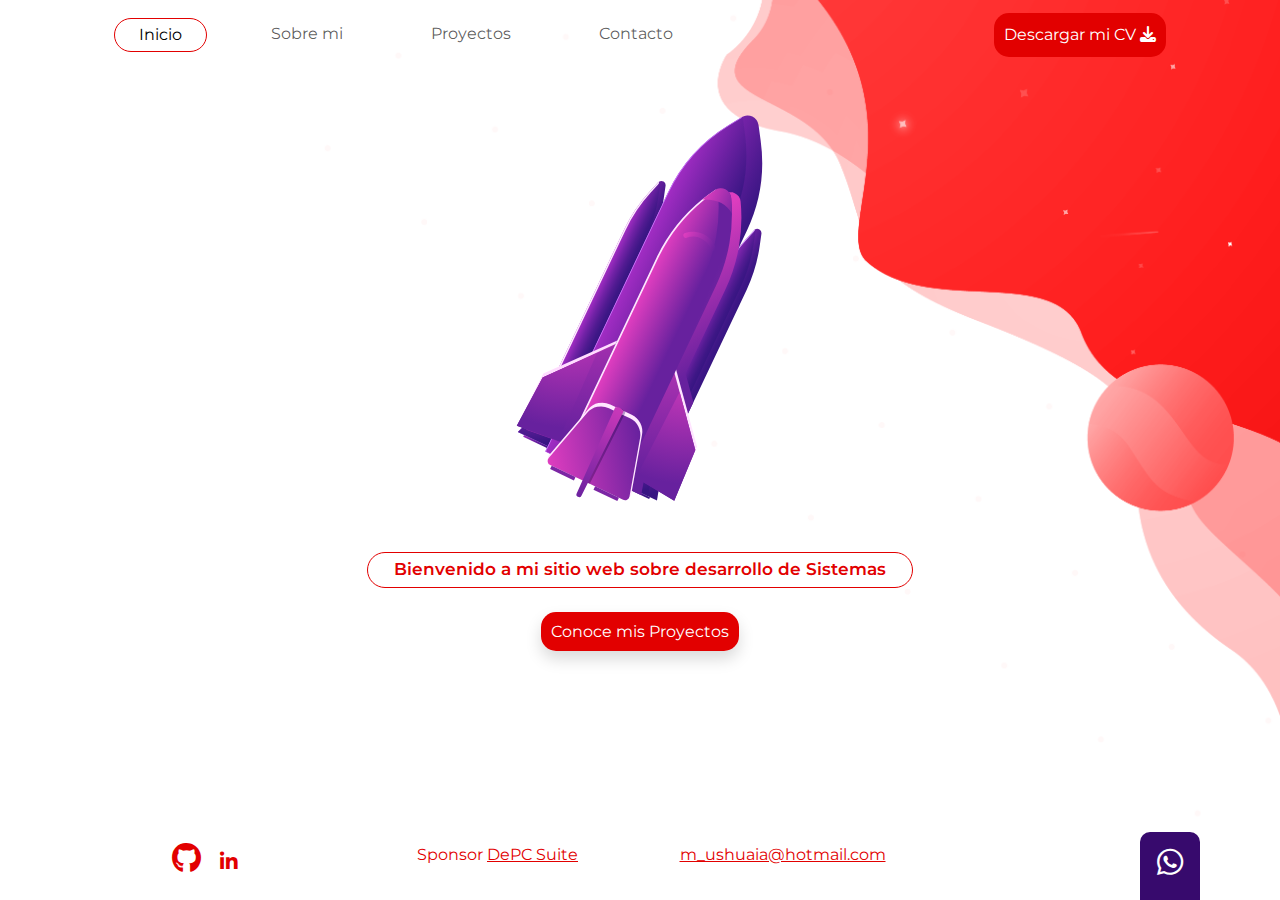
<file: index.html>
<!DOCTYPE html>
<html lang="es" class="h-100">
<head>
    <meta charset="UTF-8">
    <meta http-equiv="X-UA-Compatible" content="IE=edge">
    <meta name="viewport" content="width=device-width, initial-scale=1.0">
    <link rel="stylesheet" href="css/fontawesome/css/all.min.css">
    <link rel="stylesheet" href="css/fontawesome/css/fontawesome.min.css">
    <link rel="stylesheet" href="css/bootstrap/css/bootstrap.min.css">
    <link rel="stylesheet" href="css/estilos.css">
    <link rel="shortcut icon" href="images/BM.png">
    <script src="css/bootstrap/js/bootstrap.bundle.min.js"></script>
    <title>Inicio</title>
</head>

<body id="inicio" class="d-flex flex-column h-100">
    <header class="container">
        <nav class="navbar navbar-expand-md mb-4">
            <div class="container-fluid">
                <button class="navbar-toggler" type="button" data-bs-toggle="collapse" data-bs-target="#navbarCollapse" aria-controls="navbarCollapse" aria-expanded="false" aria-label="Toggle navigation">
                <span class="navbar-toggler-icon"></span>
                </button>
                <div class="collapse navbar-collapse" id="navbarCollapse">
                    <ul class="navbar-nav me-auto mb-2 mb-md-0">
                        <li class="nav-item">
                            <a class="nav-link active px-4 py-1" href="index.html">Inicio</a>
                        </li>
                        <li class="nav-item">
                            <a class="nav-link px-4 py-1" href="sobre-mi.html">Sobre mi</a>
                        </li>
                        <li class="nav-item">
                            <a class="nav-link px-4 py-1" href="proyectos.html">Proyectos</a>
                        </li>
                        <li class="nav-item">
                            <a class="nav-link px-4 py-1" href="contacto.html">Contacto</a>
                        </li>
                    </ul>
                    <ul class="navbar-nav">
                        <li class="float-sm-end">
                            <a class="btn btn-rojo" href="contacto.html">Descargar mi CV <i
                                    class="fa-solid fa-download"></i></a>
                        </li>
                    </ul>
                </div>
            </div>
          </nav>
    </header>
    <main class="container">
        <div class="row">
            <div class="col-12 div-cohete text-center my-3 mx-auto">
                <a href="proyectos.html"><img src="images/cohete.svg" class="cohete"></a>
            </div>
            <div class="col-12 col-sm-6 my-3 offset-sm-3 text-center">
                <p class="p-1">Bienvenido a mi sitio web sobre desarrollo de Sistemas</p>
            </div>
            <div class="col-12 text-center pt-3 pb-5">
                <a href="proyectos.html" class="btn-rojo shadow">Conoce mis Proyectos</a>
            </div>
        </div>

    </main>

    <footer class="container mt-auto py-4">
        <div class="row">
            <div class="col-12 text-center col-sm-3" id="logos">
                <a href="https://github.com" target="_blank" title="GitHub">
                    <i class="fa-brands fa-github"></i>
                </a>
                <a href="https://linkedin.com" target="_blank" title="Linkedin">
                    <i class="fa-brands fa-linkedin-in"></i>
                </a>
            </div>
            <div class="col-12 text-center col-sm-3">
                Sponsor <a href="https://depcsuite.com">DePC Suite</a>
            </div>
            <div class="col-12 text-center col-sm-3">
                <a href="mailto:m_ushuaia@hotmail,com" target="_blank">m_ushuaia@hotmail.com</a>
            </div>
        </div>
    </footer>
    <div class="whatsapp">
        <a href="http://api.whatsapp.com/send?phone=5492901569777" target="_blank" title="WhatsApp">
            <i class="fa-brands fa-whatsapp"></i>
        </a>
    </div>
    
</body>
</html>
</file>
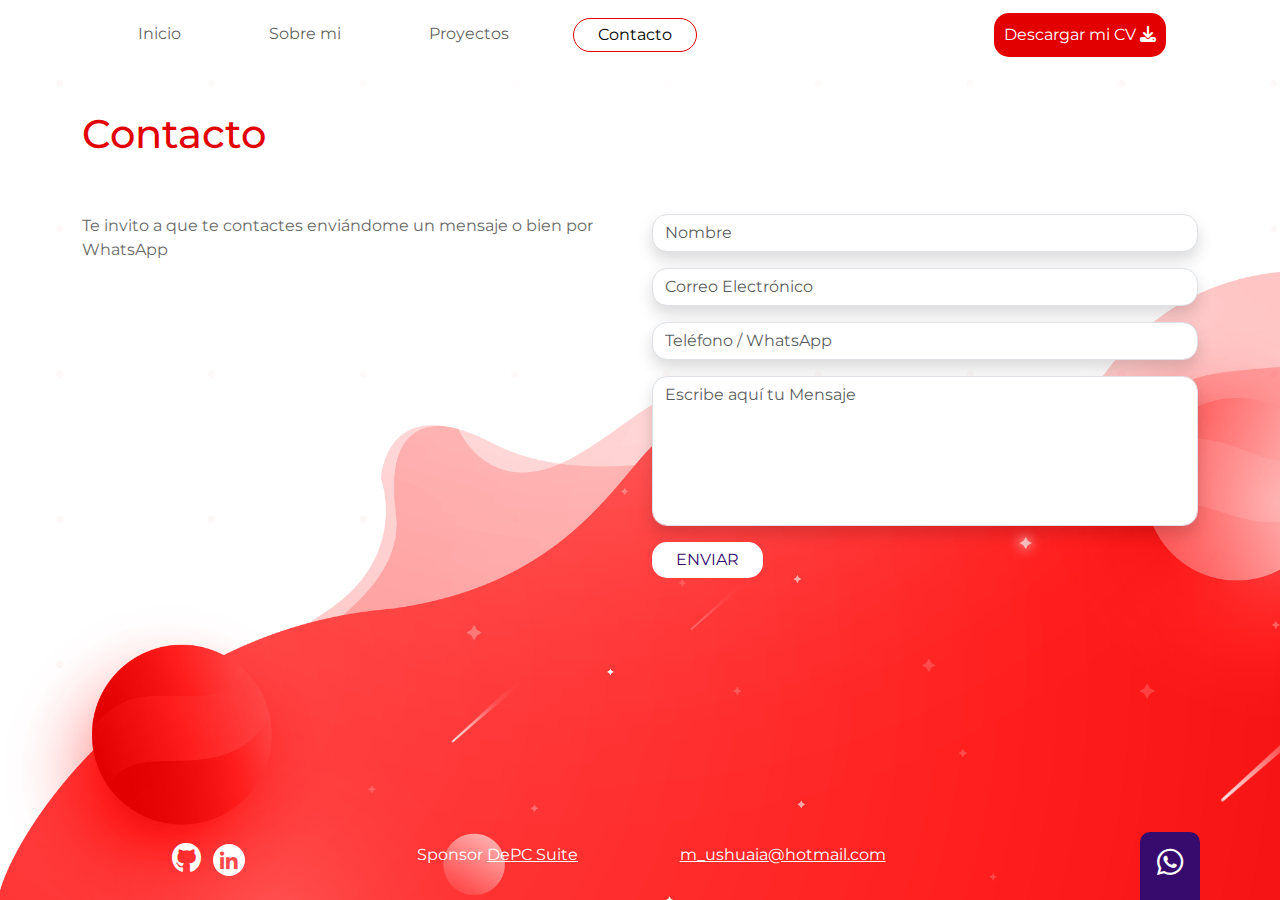
<file: contacto.html>
<!DOCTYPE html>
<html lang="es" class="h-100">
<head>
    <meta charset="UTF-8">
    <meta http-equiv="X-UA-Compatible" content="IE=edge">
    <meta name="viewport" content="width=device-width, initial-scale=1.0">
    <link rel="stylesheet" href="css/fontawesome/css/all.min.css">
    <link rel="stylesheet" href="css/fontawesome/css/fontawesome.min.css">
    <link rel="stylesheet" href="css/bootstrap/css/bootstrap.min.css">
    <link rel="stylesheet" href="css/estilos.css">
    <link rel="shortcut icon" href="images/BM.png">
    <script src="css/bootstrap/js/bootstrap.bundle.min.js"></script>
    <title>Contacto</title>
</head>

<body id="contacto" class="d-flex flex-column h-100">
    <header class="container">
        <nav class="navbar navbar-expand-md mb-4">
            <div class="container-fluid">
                <button class="navbar-toggler" type="button" data-bs-toggle="collapse" data-bs-target="#navbarCollapse" aria-controls="navbarCollapse" aria-expanded="false" aria-label="Toggle navigation">
                <span class="navbar-toggler-icon"></span>
                </button>
                <div class="collapse navbar-collapse" id="navbarCollapse">
                    <ul class="navbar-nav me-auto mb-2 mb-md-0">
                        <li class="nav-item">
                            <a class="nav-link px-4 py-1" href="index.html">Inicio</a>
                        </li>
                        <li class="nav-item">
                            <a class="nav-link px-4 py-1" href="sobre-mi.html">Sobre mi</a>
                        </li>
                        <li class="nav-item">
                            <a class="nav-link px-4 py-1" href="proyectos.html">Proyectos</a>
                        </li>
                        <li class="nav-item">
                            <a class="nav-link active px-4 py-1" href="contacto.html">Contacto</a>
                        </li>
                    </ul>
                    <ul class="navbar-nav">
                        <li class="float-sm-end">
                            <a class="btn btn-rojo" href="contacto.html">Descargar mi CV <i
                                    class="fa-solid fa-download"></i></a>
                        </li>
                    </ul>
                </div>
            </div>
          </nav>
    </header>
    <main class="container">
        <div class="row">
            <div class="col-12 pt-3 pb-5"> 
                <h1>Contacto</h1>
            </div>
        </div>
        <div class="row">
            <div class="col-12 col-sm-6">
                <p>Te invito a que te contactes enviándome un mensaje o bien por WhatsApp</p>
            </div>
            <div class="col-12 col-sm-6">
                <div class="pb-3">
                    <form action="" method="post">
                        <input type="text" name="txtNombre" id="txtNombre" placeholder="Nombre" class="form-control shadow">
                    </form>
                </div>
                <div class="pb-3">
                    <form action="" method="post">
                        <input type="email" name="txtCorreo" id="txtCorreo" placeholder="Correo Electrónico" class="form-control shadow">
                    </form>
                </div>
                <div class="pb-3">
                    <form action="" method="post">
                        <input type="tel" name="txtTelefono" id="txtTelefono" placeholder="Teléfono / WhatsApp" class="form-control shadow">
                    </form>
                </div>
                <div class="pb-3">
                    <form action="" method="post">
                        <textarea name="txtMensaje" id="txtMensaje" placeholder="Escribe aquí tu Mensaje" class="form-control shadow"></textarea>
                    </form>
                </div>
                <div class="pb-3">
                    <button type="submit" class="btn px-4" name="btnEnviar" id="btnEnviar">ENVIAR</button>
                </div>
            </div>
        </div>

    </main>
    <footer class="container mt-auto pb-4">
        <div class="row">
            <div class="col-12 text-center col-sm-3" id="logos">
                <a href="https://github.com" target="_blank" title="GitHub">
                    <i class="fa-brands fa-github"></i>
                </a>
                <a href="https://linkedin.com" target="_blank" title="Linkedin">
                    <i class="fa-brands fa-linkedin-in"></i>
                </a>
            </div>
            <div class="col-12 text-center col-sm-3">
                Sponsor <a href="https://depcsuite.com">DePC Suite</a>
            </div>
            <div class="col-12 text-center col-sm-3">
                <a href="mailto:m_ushuaia@hotmail.com" target="_blank">m_ushuaia@hotmail.com</a>
            </div>
        </div>
    </footer>
    <div class="whatsapp">
        <a href="http://api.whatsapp.com/send?phone=5492901569777" target="_blank" title="WhatsApp">
            <i class="fa-brands fa-whatsapp"></i>
        </a>
    </div>
    
</body>
</html>
</file>
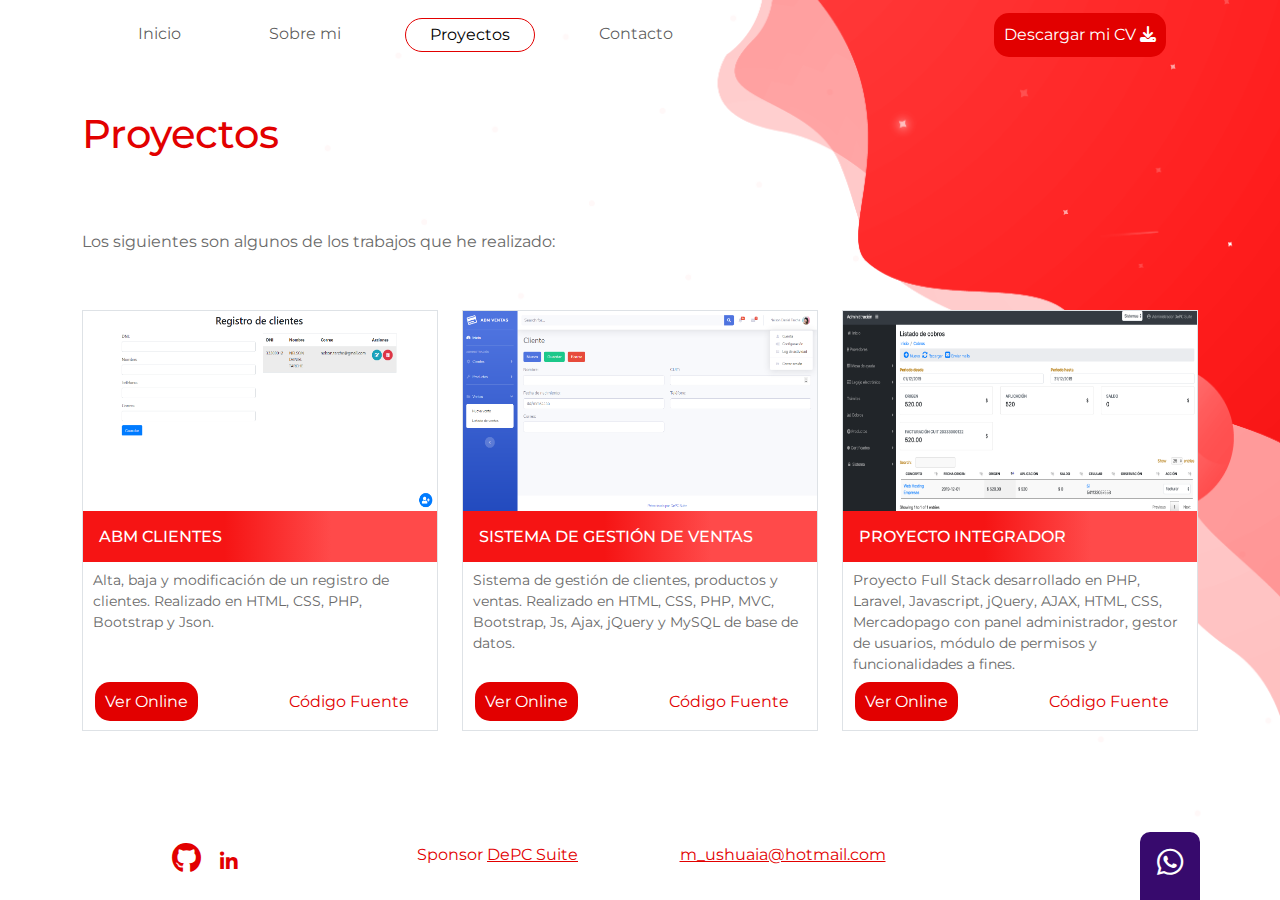
<file: proyectos.html>
<!DOCTYPE html>
<html lang="es" class="h-100">
<head>
    <meta charset="UTF-8">
    <meta http-equiv="X-UA-Compatible" content="IE=edge">
    <meta name="viewport" content="width=device-width, initial-scale=1.0">
    <link rel="stylesheet" href="css/fontawesome/css/all.min.css">
    <link rel="stylesheet" href="css/fontawesome/css/fontawesome.min.css">
    <link rel="stylesheet" href="css/bootstrap/css/bootstrap.min.css">
    <link rel="stylesheet" href="css/estilos.css">
    <link rel="shortcut icon" href="images/BM.png">
    <script src="css/bootstrap/js/bootstrap.bundle.min.js"></script>
    <title>Mis Proyectos</title>
</head>

<body id="proyectos" class="d-flex flex-column h-100">
    <header class="container">
        <nav class="navbar navbar-expand-md mb-4">
            <div class="container-fluid">
                <button class="navbar-toggler" type="button" data-bs-toggle="collapse" data-bs-target="#navbarCollapse" aria-controls="navbarCollapse" aria-expanded="false" aria-label="Toggle navigation">
                <span class="navbar-toggler-icon"></span>
                </button>
                <div class="collapse navbar-collapse" id="navbarCollapse">
                    <ul class="navbar-nav me-auto mb-2 mb-md-0">
                        <li class="nav-item">
                            <a class="nav-link px-4 py-1" href="index.html">Inicio</a>
                        </li>
                        <li class="nav-item">
                            <a class="nav-link px-4 py-1" href="sobre-mi.html">Sobre mi</a>
                        </li>
                        <li class="nav-item">
                            <a class="nav-link active px-4 py-1" href="proyectos.html">Proyectos</a>
                        </li>
                        <li class="nav-item">
                            <a class="nav-link px-4 py-1" href="contacto.html">Contacto</a>
                        </li>
                    </ul>
                    <ul class="navbar-nav">
                        <li class="float-sm-end">
                            <a class="btn btn-rojo" href="contacto.html">Descargar mi CV <i
                                    class="fa-solid fa-download"></i></a>
                        </li>
                    </ul>
                </div>
            </div>
        </nav>
    </header>
    <main class="container mb-5">
        <div class="row">
            <div class="col-12 pt-3 pb-5"> 
                <h1>Proyectos</h1>
            </div>
        </div>
        <div class="row">
            <div class="col-12 pt-3 pb-3">
                <p>Los siguientes son algunos de los trabajos que he realizado:</p>
            </div>
        </div>
        <div class="row">
            <div class="col-12 col-sm-4 p-4">
                <div class="row border pycto">
                    <div class="col-12 p-0">
                        <img src="images/abmclientes.png" alt="ABM CLIENTES" class="img-fluid">
                        <h2>ABM CLIENTES</h2>
                        <p>Alta, baja y modificación de un registro de clientes. Realizado en HTML, CSS, PHP, Bootstrap y Json.</p>
                    </div>
                    <div class="col-6 pb-3">
                        <a href="#" class="btn-rojo">Ver Online</a>
                    </div>
                    <div class="col-6 pb-3 text-center">
                        <a href="#" class="hyperv-rojo">Código Fuente</a>
                    </div>
                </div>
            </div>

            <div class="col-12 col-sm-4 p-4">
                <div class="row border pycto">
                    <div class="col-12 p-0">
                        <img src="images/abmventas.png" alt="SISTEMA DE GESTIÓN DE VENTAS" class="img-fluid">
                        <h2>SISTEMA DE GESTIÓN DE VENTAS</h2>
                        <p>Sistema de gestión de clientes, productos y ventas. Realizado en HTML, CSS, PHP, MVC, Bootstrap, Js, Ajax, jQuery y MySQL de base de datos.</p>
                    </div>
                    <div class="col-6 pb-3">
                        <a href="#" class="btn-rojo">Ver Online</a>
                    </div>
                    <div class="col-6 pb-3 text-center">
                        <a href="#" class="hyperv-rojo">Código Fuente</a>
                    </div>
                </div>
            </div>

            <div class="col-12 col-sm-4 p-4">
                <div class="row border pycto">
                    <div class="col-12 p-0">
                        <img src="images/proyecto-integrador.png" alt="PROYECTO INTEGRADOR" class="img-fluid">
                        <h2>PROYECTO INTEGRADOR</h2>
                        <p>Proyecto Full Stack desarrollado en PHP, Laravel, Javascript, jQuery, AJAX, HTML, CSS, Mercadopago con panel administrador, gestor de usuarios, módulo de permisos y funcionalidades a fines.</p>
                    </div>
                    <div class="col-6 pb-3">
                        <a href="#" class="btn-rojo">Ver Online</a>
                    </div>
                    <div class="col-6 pb-3 text-center">
                        <a href="#" class="hyperv-rojo">Código Fuente</a>
                    </div>
                </div>
            </div>
        </div>

    </main>
    <footer class="container mt-auto py-4">
        <div class="row">
            <div class="col-12 text-center col-sm-3" id="logos">
                <a href="https://github.com" target="_blank" title="GitHub">
                    <i class="fa-brands fa-github"></i>
                </a>
                <a href="https://linkedin.com" target="_blank" title="Linkedin">
                    <i class="fa-brands fa-linkedin-in"></i>
                </a>
            </div>
            <div class="col-12 text-center col-sm-3">
                Sponsor <a href="https://depcsuite.com">DePC Suite</a>
            </div>
            <div class="col-12 text-center col-sm-3">
                <a href="mailto:m_ushuaia@hotmail.com" target="_blank">m_ushuaia@hotmail.com</a>
            </div>
        </div>
    </footer>
    <div class="whatsapp">
        <a href="http://api.whatsapp.com/send?phone=5492901569777" target="_blank" title="WhatsApp">
            <i class="fa-brands fa-whatsapp"></i>
        </a>
    </div>
    
</body>
</html>
</file>
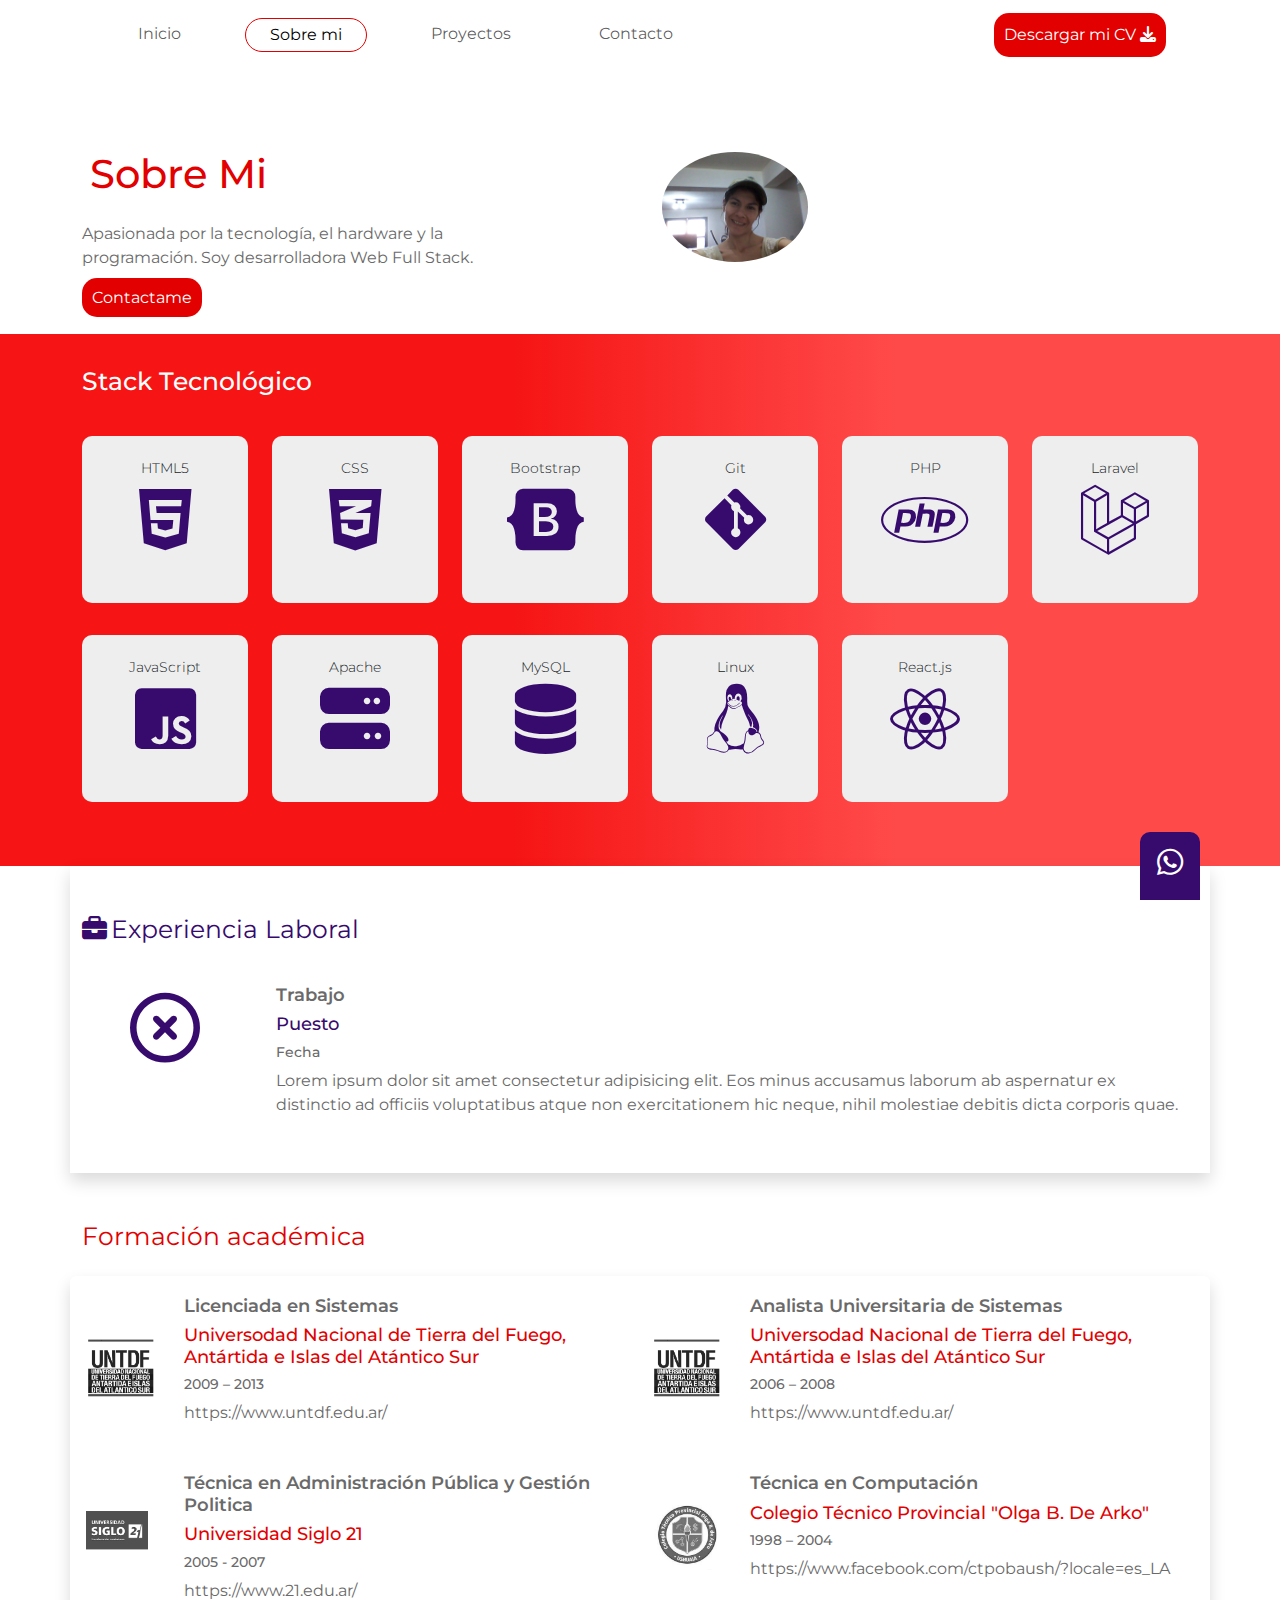
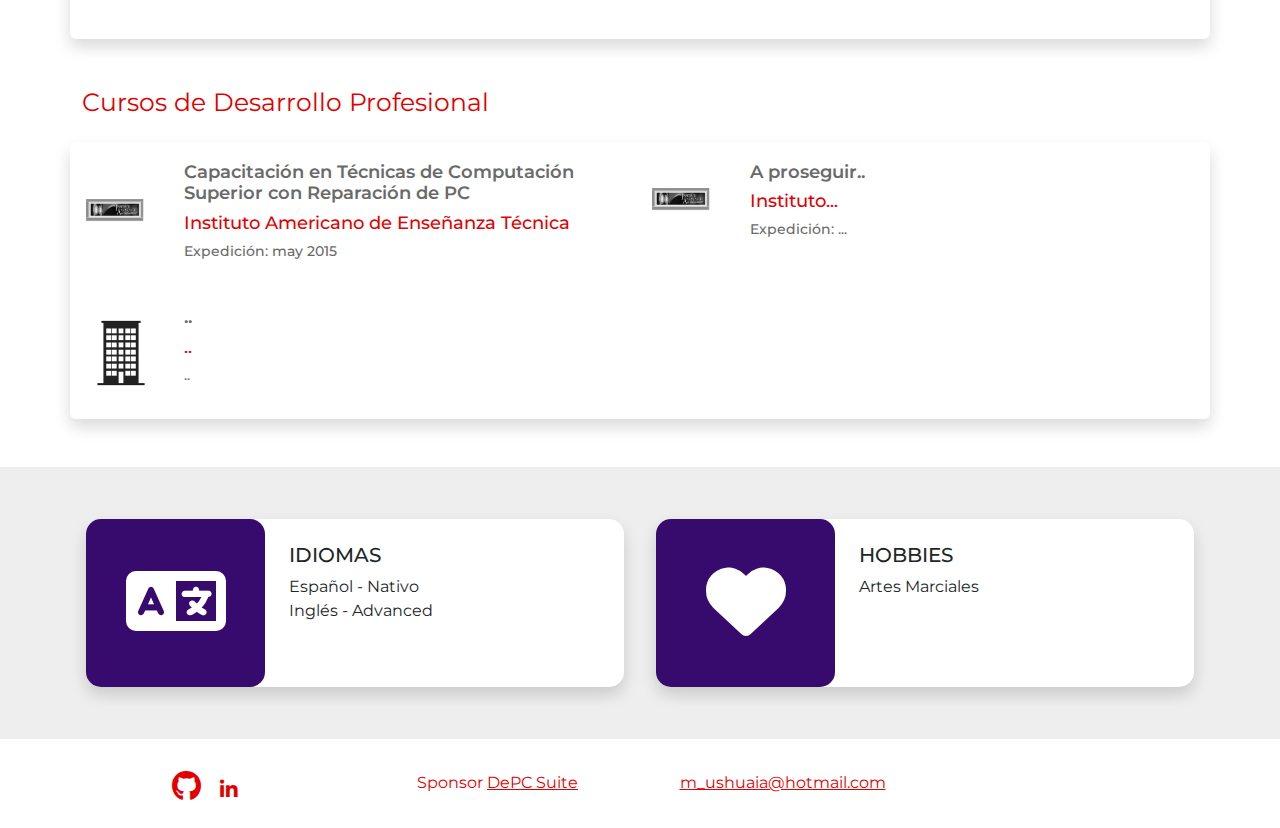
<file: sobre-mi.html>
<!DOCTYPE html>
<html lang="es" class="h-100">
<head>
    <meta charset="UTF-8">
    <meta http-equiv="X-UA-Compatible" content="IE=edge">
    <meta name="viewport" content="width=device-width, initial-scale=1.0">
    <link rel="stylesheet" href="css/fontawesome/css/all.min.css">
    <link rel="stylesheet" href="css/fontawesome/css/fontawesome.min.css">
    <link rel="stylesheet" href="css/bootstrap/css/bootstrap.min.css">
    <link rel="stylesheet" href="css/estilos.css">
    <link rel="shortcut icon" href="images/BM.png">
    <script src="css/bootstrap/js/bootstrap.bundle.min.js"></script>
    <title>Sobre Mi</title>
</head>

<body id="sobre-mi" class="d-flex flex-column h-100">
    <header class="container">
        <nav class="navbar navbar-expand-md mb-4">
            <div class="container-fluid">
                <button class="navbar-toggler" type="button" data-bs-toggle="collapse" data-bs-target="#navbarCollapse" aria-controls="navbarCollapse" aria-expanded="false" aria-label="Toggle navigation">
                <span class="navbar-toggler-icon"></span>
                </button>
                <div class="collapse navbar-collapse" id="navbarCollapse">
                    <ul class="navbar-nav me-auto mb-2 mb-md-0">
                        <li class="nav-item">
                            <a class="nav-link px-4 py-1" href="index.html">Inicio</a>
                        </li>
                        <li class="nav-item">
                            <a class="nav-link active px-4 py-1" href="sobre-mi.html">Sobre mi</a>
                        </li>
                        <li class="nav-item">
                            <a class="nav-link px-4 py-1" href="proyectos.html">Proyectos</a>
                        </li>
                        <li class="nav-item">
                            <a class="nav-link px-4 py-1" href="contacto.html">Contacto</a>
                        </li>
                    </ul>
                    <ul class="navbar-nav">
                        <li class="float-sm-end">
                            <a class="btn btn-rojo" href="contacto.html">Descargar mi CV <i
                                    class="fa-solid fa-download"></i></a>
                        </li>
                    </ul>
                </div>
            </div>
        </nav>
        <div class="row pt-5 pb-4">
            <div class="col-12 col-sm-5">
                <h1 class="p-2">Sobre Mi</h1>
                <p class="my-3">Apasionada por la tecnología, el hardware y la programación. Soy desarrolladora Web Full Stack.</p>
            </div>
            <div class="col-12 col-sm-2 offset-sm-1">
                <img src="images/Foto-Personal.jpg" alt="Barbara Maldonado" class="img-fluid img-circle">
            </div>
            <div>
                <a href="contacto.html" class="btn-rojo">Contactame</a>
            </div>
        </div>
    </header>
    <main>
        <section id="stack-tec">
            <div class="container">
                <div class="row">
                    <div class="col-12 py-3">
                        <h2>Stack Tecnológico</h2>
                    </div>
                </div>
                <div class="row">
                    <div class="col-6 col-sm-2 my-3">
                        <div class="tarj text-center pt-4 pb-5">
                            <h3>HTML5</h3>
                            <i class="fa-brands fa-html5"></i>
                        </div>
                    </div>
                    <div class="col-6 col-sm-2 my-3">
                        <div class="tarj text-center pt-4 pb-5">
                            <h3>CSS</h3>
                            <i class="fa-brands fa-css3-alt"></i>
                        </div>
                    </div>
                    <div class="col-6 col-sm-2 my-3">
                        <div class="tarj text-center pt-4 pb-5">
                            <h3>Bootstrap</h3>
                            <i class="fa-brands fa-bootstrap"></i>
                        </div>
                    </div>
                    <div class="col-6 col-sm-2 my-3">
                        <div class="tarj text-center pt-4 pb-5">
                            <h3>Git</h3>
                            <i class="fa-brands fa-git-alt"></i>
                        </div>
                    </div>
                    <div class="col-6 col-sm-2 my-3">
                        <div class="tarj text-center pt-4 pb-5">
                            <h3>PHP</h3>
                            <i class="fa-brands fa-php"></i>
                        </div>
                    </div>
                    <div class="col-6 col-sm-2 my-3">
                        <div class="tarj text-center pt-4 pb-5">
                            <h3>Laravel</h3>
                            <i class="fa-brands fa-laravel"></i>
                        </div>
                    </div>
                    <div class="col-6 col-sm-2 my-3">
                        <div class="tarj text-center pt-4 pb-5">
                            <h3>JavaScript</h3>
                            <i class="fa-brands fa-square-js"></i>
                        </div>
                    </div>
                    <div class="col-6 col-sm-2 my-3">
                        <div class="tarj text-center pt-4 pb-5">
                            <h3>Apache</h3>
                            <i class="fa-solid fa-server"></i>
                        </div>
                    </div>
                    <div class="col-6 col-sm-2 my-3">
                        <div class="tarj text-center pt-4 pb-5">
                            <h3>MySQL</h3>
                            <i class="fa-solid fa-database"></i>
                        </div>
                    </div>
                    <div class="col-6 col-sm-2 my-3">
                        <div class="tarj text-center pt-4 pb-5">
                            <h3>Linux</h3>
                            <i class="fa-brands fa-linux"></i>
                        </div>
                    </div>
                    <div class="col-6 col-sm-2 my-3">
                        <div class="tarj text-center pt-4 pb-5">
                            <h3>React.js</h3>
                            <i class="fa-brands fa-react"></i>
                        </div>
                    </div>
                    <div class="col-6 col-sm-2 my-3"></div>
                    <div class="col-6 col-sm-2 my-3"></div>
                    <div class="col-6 col-sm-2 my-3"></div>
                </div>
            </div>
        </section>

        <div>
            <section id="exp" class="pt-5 pb-4 container shadow">
                    <div class="row">
                        <div class="col-12">
                            <i class="fa-solid fa-briefcase"></i>
                            <h2>Experiencia Laboral</h2>
                        </div>
                        <div class="col-2 text-center p-5 d-none d-sm-block icos-exp">
                            <i class="fa-regular fa-circle-xmark"></i>
                        </div>
                        <div class="col-10 p-3 mt-4">
                            <h3>Trabajo</h3>
                            <h4>Puesto</h4>
                            <h5>Fecha</h5>
                            <p>Lorem ipsum dolor sit amet consectetur adipisicing elit. Eos minus accusamus laborum ab aspernatur ex distinctio ad officiis voluptatibus atque non exercitationem hic neque, nihil molestiae debitis dicta corporis quae.</p>                           
                        </div>
                    </div>
            </section>
    
            <section id="formacion" class="container">
                <div class="row">
                    <div class="col-12 pt-5 pb-4">
                        <h2>Formación académica</h2>
                    </div>
                </div>
                <div class="row shadow bg-white rounded p-1">
                    <div class="col-12 col-sm-6">
                        <div class="row">
                            <div class="col-2 py-3 my-auto d-none d-sm-block">
                                <img src="images/logo-EstudioU.png" class= "img-fluid baw" title="depcsuite">
                            </div>
                            <div class="col-12- col-sm-10 p-3">
                                <h3>Licenciada en Sistemas</h3>
                                <h4>Universodad Nacional de Tierra del Fuego, Antártida e Islas del Atántico Sur</h4>
                                <h5>2009 – 2013</h5>
                                <p>https://www.untdf.edu.ar/</p>
                            </div>
                        </div>
                    </div>
                    <div class="col-12 col-sm-6">
                        <div class="row">
                            <div class="col-2 py-3 my-auto d-none d-sm-block">
                                <img src="images/logo-EstudioU.png" class= "img-fluid baw" title="depcsuite">
                            </div>
                            <div class="col-12- col-sm-10 p-3">
                                <h3>Analista Universitaria de Sistemas</h3>
                                <h4>Universodad Nacional de Tierra del Fuego, Antártida e Islas del Atántico Sur</h4>
                                <h5>2006 – 2008</h5>
                                <p>https://www.untdf.edu.ar/</p>
                            </div>
                        </div>
                    </div>
                    <div class="col-12 col-sm-6">
                        <div class="row">
                            <div class="col-2 py-3 my-auto d-none d-sm-block">
                                <img src="images/logo-EstudioU1.png" class= "img-fluid baw" title="depcsuite">                           </div>
                            <div class="col-12- col-sm-10 p-3">
                                <h3>Técnica en Administración Pública y Gestión Politica</h3>
                                <h4>Universidad Siglo 21</h4>
                                <h5>2005 - 2007</h5>
                                <p>https://www.21.edu.ar/</p>
                            </div>
                        </div>
                    </div>
                    <div class="col-12 col-sm-6">
                        <div class="row">
                            <div class="col-2 py-3 my-auto d-none d-sm-block">
                                <img src="images/logo-EstudioC.png" class= "img-fluid baw" title="depcsuite">
                            </div>
                            <div class="col-12- col-sm-10 p-3">
                                <h3>Técnica en Computación</h3>
                                <h4>Colegio Técnico Provincial "Olga B. De Arko"</h4>
                                <h5>1998 – 2004</h5>
                                <p>https://www.facebook.com/ctpobaush/?locale=es_LA</p>
                            </div>
                        </div>
                    </div>
                </div>
                </div>   
            </section>
    
            <section id="cursos" class="container mb-5">
                <div class="row">
                    <div class="col-12 pt-5 pb-4">
                        <h2>Cursos de Desarrollo Profesional</h2>
                    </div>
                </div>
                    <div class="row shadow bg-white rounded p-1">
                        <div class="col-12 col-sm-6">
                            <div class="row">
                                <div class="col-2 py-3 my-auto d-none d-sm-block">
                                    <img src="images/logo-Curso1.jpg" class="img-fluid baw" title="depcsuite">
                                </div>
                                <div class="col-12- col-sm-10 p-3">
                                    <h3>Capacitación en Técnicas de Computación Superior con Reparación de PC</h3>
                                    <h4>Instituto Americano de Enseñanza Técnica</h4>
                                    <h5>Expedición: may 2015</h5>
                                    <p></p>
                                </div>
                            </div>
                        </div>
                        <div class="col-12 col-sm-6">
                            <div class="row">
                                <div class="col-2 py-3 my-auto d-none d-sm-block">
                                    <img src="images/logo-Curso1.jpg" class="img-fluid baw" title="depcsuite">
                                </div>
                                <div class="col-12- col-sm-10 p-3">
                                    <h3>A proseguir..</h3>
                                    <h4>Instituto...</h4>
                                    <h5>Expedición: ...</h5>
                                    <p></p>
                                </div>
                            </div>
                        </div>
                        <div class="col-12 col-sm-6">
                            <div class="row">
                                <div class="col-2 py-3 my-auto d-none d-sm-block">
                                    <img src="images/sin-logo.png" class="img-fluid baw" title="depcsuite"> 
                                </div>
                                <div class="col-12- col-sm-10 p-3">
                                    <h3>..</h3>
                                    <h4>..</h4>
                                    <h5>..</h5>
                                    <p></p>
                                </div>
                            </div>
                        </div>
                    </div>
                    </div>
            </section>
        </div>

        <section id="otros">
            <div class="container py-5 my-3">
                <div class="row">
                    <div class="col-12 col-sm-6">
                        <div class="row tarj-otros shadow m-1">
                            <div class="col-4 tarj-ico text-center py-4">
                                <i class="fa-solid fa-language"></i>
                            </div>
                            <div class="col-8 p-4">
                                <h3>Idiomas</h3>
                                <ul>
                                    <li>Español - Nativo</li>
                                    <li>Inglés - Advanced</li>
                                </ul>
                            </div>
                        </div>
                    </div>
                    <div class="col-12 col-sm-6">
                        <div class="row tarj-otros shadow m-1">
                            <div class="col-4 tarj-ico text-center py-4">
                                <i class="fa-solid fa-heart"></i>
                            </div>
                            <div class="col-8 p-4">
                                <h3>Hobbies</h3>
                                <ul>
                                    <li>Artes Marciales</li>
                                </ul>
                            </div>
                        </div>
                    </div>
                </div>
            </div>
        </section>
    </main>
    
    <footer class="container mt-auto pb-4 pt-3">
        <div class="row">
            <div class="col-12 text-center col-sm-3" id="logos">
                <a href="https://github.com" target="_blank" title="GitHub">
                    <i class="fa-brands fa-github"></i>
                </a>
                <a href="https://linkedin.com" target="_blank" title="Linkedin">
                    <i class="fa-brands fa-linkedin-in"></i>
                </a>
            </div>
            <div class="col-12 text-center col-sm-3">
                Sponsor <a href="https://depcsuite.com">DePC Suite</a>
            </div>
            <div class="col-12 text-center col-sm-3">
                <a href="mailto:m_ushuaia@hotmail.com" target="_blank">m_ushuaia@hotmail.com</a>
            </div>
        </div>
    </footer>
    <div class="whatsapp">
        <a href="http://api.whatsapp.com/send?phone=5492901569777" target="_blank" title="WhatsApp">
            <i class="fa-brands fa-whatsapp"></i>
        </a>
    </div>
    
</body>
</html>
</file>
<file: css/estilos.css>
@import url('https://fonts.googleapis.com/css2?family=Montserrat:ital,wght@0,100;0,200;0,300;0,400;0,500;0,600;0,700;0,800;0,900;1,100;1,200;1,300;1,400;1,500;1,600;1,700;1,800;1,900&display=swap');
body{
    font-family: 'montserrat', sans-serif;
}
#contacto{
    background-image: url(../images/fondo-contacto.png);
    background-size: cover;
    background-repeat: no-repeat;
}
nav li{
    padding: 5px 20px;

}
nav .active{
    border: solid #E20000 1px;
    border-radius: 20px;
}
h1{
    color: #E20000;
}
p{
    color: #6a6a6a;
}
.btn{
    background-color: white;
    color: #370a6d;
    border: none;
    border-radius: 15px;
}
.btn:hover{
    background-color: #370a6d;
    color: white;
}
.btn-rojo{
    background-color: #E20000;
    color: white;
    border: none;
    border-radius: 15px;
    text-decoration: none;
    padding: 10px;
}
.btn-rojo:hover{
    background-color: #370a6d;
    color: white;
}
.hyperv-rojo{
    color: #E20000;
    text-decoration: none;
}
.hyperv-rojo:hover{
    color: #370a6d;
}
footer .fa-linkedin-in{
    font-size: 20px;
    border: 0px;
    height: 32px;
    width: 32px;
    text-align: center;
    padding: 8px 0 0 0;
    border-radius: 80px;
    margin: 0 8px;
}
#contacto footer, #contacto footer a, #inicio footer, #inicio footer a{
    color: white;
}
#contacto footer .fa-github, #inicio footer .fa-github{
    font-size: 30px;
    color: white;
}
#contacto footer .fa-linkedin-in{
    color: #ff4a49;
    background-color: white;
}
footer a:hover{
    color: #370a6d !important;
}
footer .fa-linkedin-in:hover{
    background-color: #370a6d !important;
    color: white !important;
}
footer .fa-github:hover{
    color: #370a6d !important;
}
div #logos a{
    text-decoration: none;
}
.whatsapp{
    background-color:#370a6d;
    color: white;
    width: 60px;
    border-top-left-radius: 10px ;
    border-top-right-radius: 10px ;
    font-size: 30px;
    text-align: center;
    padding: 8px 0 15px 0;
    right:80px;
    position: fixed;
    bottom: 0px;
}
.whatsapp a{
    color: white;
}
form textarea{
    resize: none;
    height: 150px;
}
form input[type=text], form input[type=email], form input[type=tel], textarea{
    border-radius: 15px !important;
}

#proyectos, #inicio{
    background-image: url(../images/fondo-proyectos.png);
    background-size: cover;
    background-repeat: no-repeat;
}
#proyectos footer, #proyectos footer a, #sobre-mi footer, #sobre-mi footer a, #inicio footer, #inicio footer a{
    color: #E20000;
}
#proyectos footer .fa-github, #sobre-mi footer .fa-github, #inicio footer .fa-github{
    font-size: 30px;
    color: #E20000;
}
.pycto{
    background-color: white;
}
.pycto h2{
    font-size: 16px;
    /*text-transform: uppercase; para ponerlo en mayúsculas*/
    color: white;
    background: rgb(246,20,20);
    background: linear-gradient(90deg, rgba(246,20,20,1) 40%, rgba(255,74,74,1) 70%);
    padding: 16px;
}
.pycto img{
    height: 200px;
}
.pycto p{
    font-size: 14px;
    height: 120px;
    margin: 0px 10px;
}
#inicio .div-cohete{
    height: 410px;
}
#inicio .cohete{
    height: 400px;
}
#inicio .cohete:hover{
    height: 410px;
}
#inicio p{
    font-size: 17px;
    border: solid 1px #E20000;
    color: #E20000;
    border-radius: 50px;
    font-weight: 600;
    margin: auto;
}
#stack-tec{
    background: rgb(246,20,20);
    background: linear-gradient(90deg, rgba(246,20,20,1) 40%, rgba(255,74,74,1) 70%);
    padding: 16px;
}
#stack-tec h2{
    color: #fff;
    font-size: 25px;
}
.tarj i{
    font-size: 70px;
    color: #370a6d;
}
.tarj{
    background-color: #eee;
    border-radius: 10px;
    display: block;
    
}
.tarj h3{
    font-size: 14px;
    font-weight: 300;
}
.tarj-otros{
    background-color: #fff;
    border-radius: 15px;
    padding: 0px;
}
.tarj-otros h3{
    font-size: 20px;
    font-weight: 400px;
    text-transform: uppercase;
}
.tarj-otros ul{
    list-style-type: none;
    padding: 0px;
}
.tarj-otros a{
    color: #370a6d;
}
.tarj-otros a:hover{
    color: #E20000;
}
.tarj-ico{
    font-size: 80px;
    color: #fff;
    background-color: #370a6d;
    border-radius: 15px;
}
.img-circle{
    display: block;
    border-radius: 50%;
    padding: 10px;
    
}
#exp i, #exp h2{
    display: inline;
    font-size: 25px;
    color: #370a6d;
}
#exp h2, #formacion h2, #cursos h2{
    font-weight: 400;
}
#formacion i, #formacion h2, #cursos i, #cursos h2{
    display: inline;
    font-size: 25px;
    color: #E20000;
}
#exp h3, #formacion h3, #cursos h3{
    color: #6a6a6a;
    font-size: 18px;
    font-weight: 600;
}
#exp h4{
    font-size: 18px;
    color: #370a6d;
}
#formacion h4, #cursos h4{
    font-size: 18px;
    color: #E20000;
}
#exp h5, #formacion h5, #cursos h5{
    color: #6a6a6a;
    font-size: 14px;
}
#exp p, #formacion p, #cursos p{
    font-size: 16px;
    color: #6a6a6a;
    margin-top: 0;
}
.icos-exp i{
    font-size: 70px !important;
}
#otros{
    background-color: #eee;
}
.baw {
    -webkit-filter: grayscale(100%); /* Safari 6.0 - 9.0 */
      filter: grayscale(100%);
}
.baw:hover {
    -webkit-filter: grayscale(100%); /* Safari 6.0 - 9.0 */
    filter:grayscale(0%);
}




@media (max-width: 480px){
    .whatsapp{
        right: 20px;
    }
    #proyectos, #inicio{
        background-size: contain;
        background-repeat: no-repeat;
    }
    #contacto{
        background-attachment: fixed;
        background-position: bottom;
    }
}
</file>
